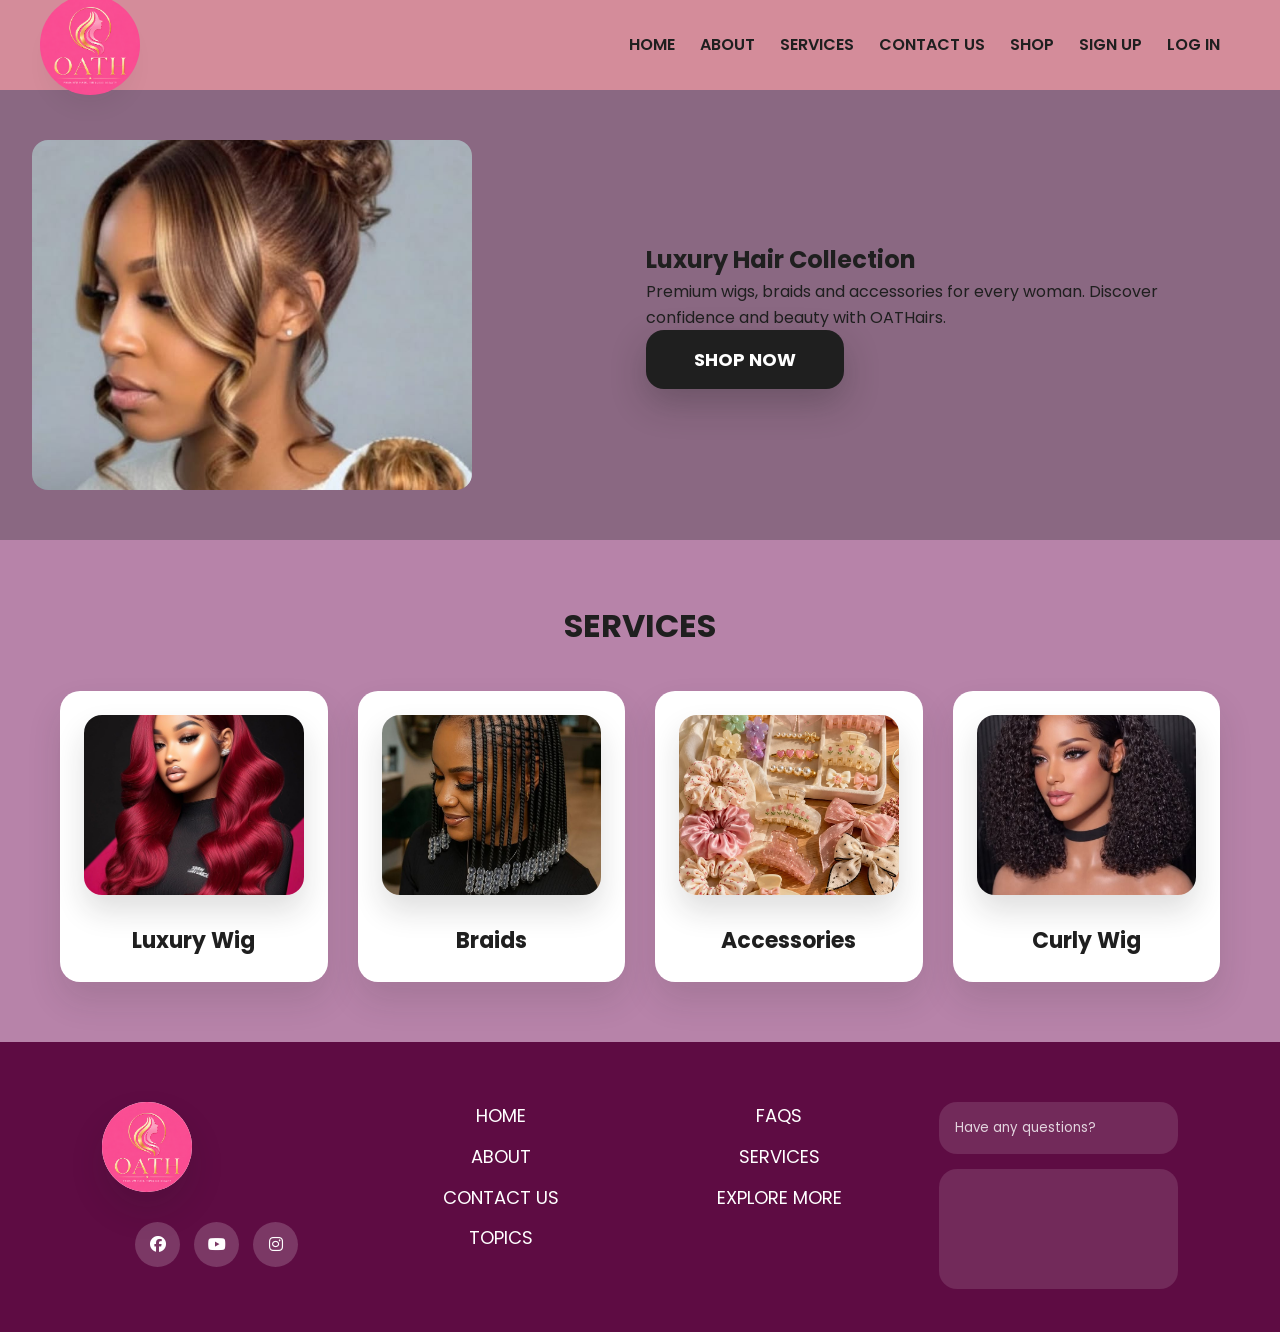
<file: index.html>
<!DOCTYPE html>

<html lang="en">

<head>

<meta charset="UTF-8">

<meta name="viewport" content="width=device-width, initial-scale=1.0">

<title>OATHairs</title>


<link rel="stylesheet" href="src/style.css">


<link rel="stylesheet"

href="https://cdnjs.cloudflare.com/ajax/libs/font-awesome/6.5.2/css/all.min.css">


</head>


<body>


<header>


<nav class="navbar">

    <div class="logo">
            <img src="images/logo.PNG" alt="OATHairs Logo">
        </div>



</div>


<ul>


<li><a href="index.html">HOME</a></li>


<li><a href="pages/about.html">ABOUT</a></li>


<li><a href="pages/services.html">SERVICES</a></li>


<li><a href="pages/contact.html">CONTACT US</a></li>


<li><a href="pages/shop.html">SHOP</a></li>


<li><a href="pages/signup.html">SIGN UP</a></li>


<li><a href="pages/login.html">LOG IN</a></li>


</ul>


</nav>


</header>


<section class="hero">

    <!--Left Half-->


<div class="hero-image">


<img src="images/WigCap2.jpg" alt="Hair">


</div>

<!--Right Half-->
<div class="hero-content">


<h2>Luxury Hair Collection</h2>


<p>


Premium wigs, braids and accessories for every woman.


Discover confidence and beauty with OATHairs.


</p>


<button> <a href="pages/shop.html">SHOP NOW</a></button>


</div>


</section>


<section class="sponsors">


<h2>SERVICES</h2>


<div class="cards">


<div class="card">


<img src="images/luxurywig1.jpg">


<h3>Luxury Wig</h3>


</div>


<div class="card">


<img src="images/braids1.jpg">


<h3>Braids</h3>


</div>


<div class="card">


<img src="images/hair accessories2.jpg">


<h3>Accessories</h3>


</div>


<div class="card">


<img src="images/curlyWig1.jpg">


<h3>Curly Wig</h3>


</div>


</div>


</section>


<footer>


<div class="footer-logo">


<div class="circle">
    <img src="images/logo.PNG" alt="OATH Logo">
</div>


<div class="socials">

<a href="https://www.bing.com/ck/a?!&&p=241cf4781161729c460f0753beb1db2a207943b457a90e3b80ce70a01ca1855cJmltdHM9MTc4NTI4MzIwMA&ptn=3&ver=2&hsh=4&fclid=25be6c69-4abb-6e33-32db-79d24bdc6f20&psq=facebook+login&u=a1aHR0cHM6Ly93d3cuZmFjZWJvb2suY29tL2xvZ2luLnBocC8" target="_blank" rel="noopener noreferrer"><i class="fab fa-facebook"></i></a>


<a href="https://www.bing.com/ck/a?!&&p=c644963875236be9aec6e019cb2c03e98f8d1e6d0752687737f6ae125890a4c3JmltdHM9MTc4NTI4MzIwMA&ptn=3&ver=2&hsh=4&fclid=25be6c69-4abb-6e33-32db-79d24bdc6f20&psq=youtube&u=a1aHR0cHM6Ly93d3cueW91dHViZS5jb20v" target="_blank" rel="noopener noreferrer"><i class="fab fa-youtube"></i></a>

<a href="http://https://www.bing.com/ck/a?!&&p=7c882ef35ad5ad8fe5afe63c1cdaf5c5381093c50f540200bb21dcc2a9450dcbJmltdHM9MTc4NTI4MzIwMA&ptn=3&ver=2&hsh=4&fclid=25be6c69-4abb-6e33-32db-79d24bdc6f20&psq=instagram+login&u=a1aHR0cHM6Ly93d3cuaW5zdGFncmFtLmNvbS8" target="_blank" rel="noopener noreferrer"><i class="fab fa-instagram"></i></a>



</div>


</div>


<div class="footer-links">


<ul>


<li><a href="index.html">HOME</a></li>


<li><a href="pages/about.html">ABOUT</a></li>


<li><a href="pages/contact.html">CONTACT US</a></li>


<li>TOPICS</li>


</ul>


</div>


<div class="footer-links">


<ul>



<li><a href="../pages/faqs.html">FAQS</a></li>


<li><a href="pages/services.html">SERVICES</a></li>

<li><a href="../pages/shop.html">EXPLORE MORE</a></li>


</ul>


</div>


<div class="contact-box">


<input type="text" placeholder="Have any questions?">


<textarea></textarea>


</div>


</footer>

<script src="src/javascript.js"></script>
</body>


</html>
</file>
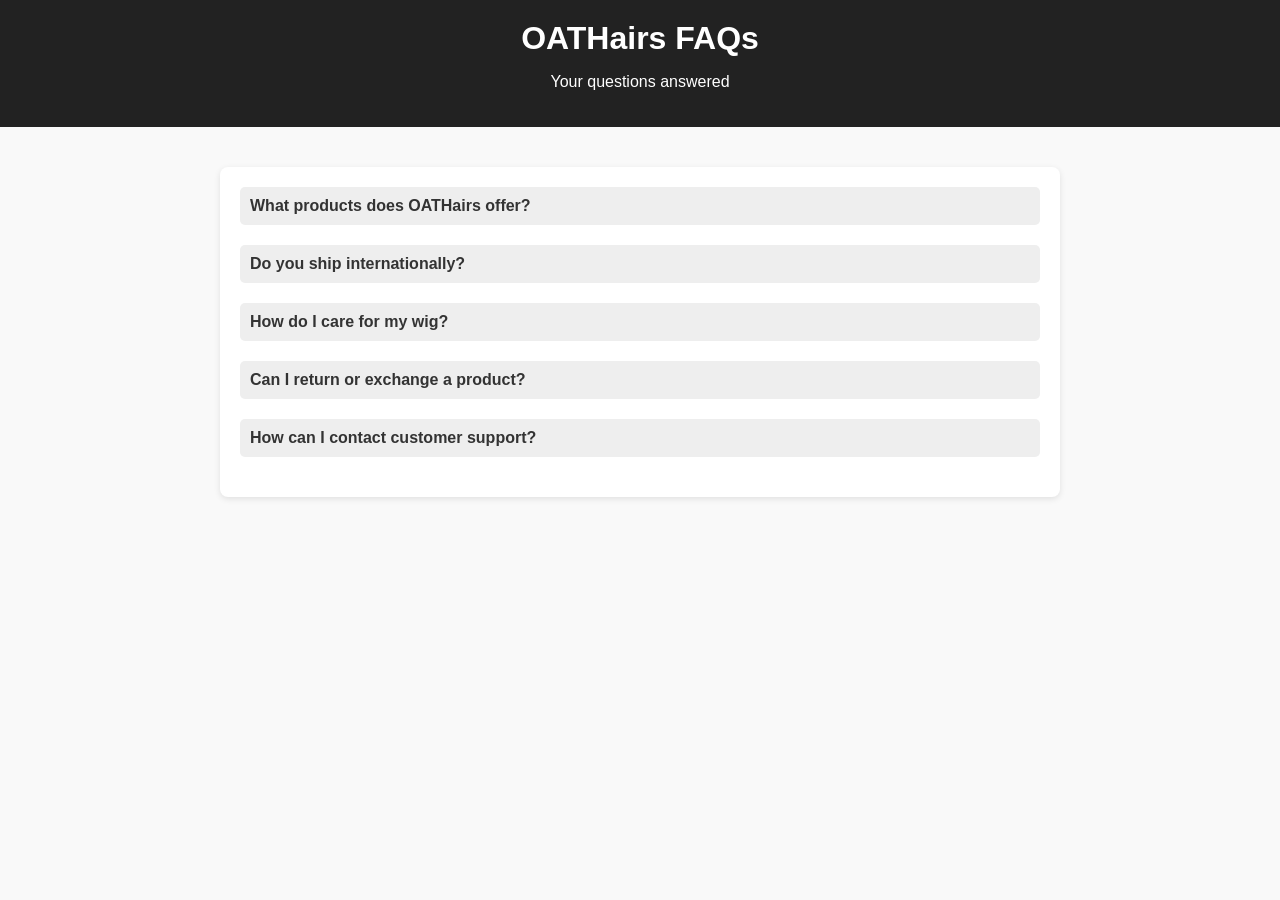
<file: pages/faqs.html>
<!DOCTYPE html>
<html lang="en">
<head>
  <meta charset="UTF-8">
  <meta name="viewport" content="width=device-width, initial-scale=1.0">
  <title>OATHairs - FAQs</title>
  <style>
    body {
      font-family: Arial, sans-serif;
      margin: 0;
      padding: 0;
      background: #f9f9f9;
      color: #333;
    }
    header {
      background: #222;
      color: #fff;
      padding: 20px;
      text-align: center;
    }
    h1 {
      margin: 0;
    }
    .faq-container {
      max-width: 800px;
      margin: 40px auto;
      padding: 20px;
      background: #fff;
      border-radius: 8px;
      box-shadow: 0 2px 6px rgba(0,0,0,0.1);
    }
    .faq-item {
      margin-bottom: 20px;
    }
    .faq-question {
      font-weight: bold;
      cursor: pointer;
      padding: 10px;
      background: #eee;
      border-radius: 5px;
    }
    .faq-answer {
      display: none;
      padding: 10px;
      margin-top: 5px;
      border-left: 3px solid #222;
      background: #fafafa;
    }
  </style>
</head>
<body>
  <header>
    <h1>OATHairs FAQs</h1>
    <p>Your questions answered</p>
  </header>

  <div class="faq-container">
    <div class="faq-item">
      <div class="faq-question">What products does OATHairs offer?</div>
      <div class="faq-answer">We specialize in premium wigs, hair extensions, and hair care accessories designed to enhance your natural beauty.</div>
    </div>

    <div class="faq-item">
      <div class="faq-question">Do you ship internationally?</div>
      <div class="faq-answer">Yes, OATHairs ships worldwide. Shipping costs and delivery times vary depending on your location.</div>
    </div>

    <div class="faq-item">
      <div class="faq-question">How do I care for my wig?</div>
      <div class="faq-answer">We recommend gentle washing with sulfate-free shampoo, air drying, and storing on a wig stand to maintain shape and longevity.</div>
    </div>

    <div class="faq-item">
      <div class="faq-question">Can I return or exchange a product?</div>
      <div class="faq-answer">Yes, returns and exchanges are accepted within 14 days of purchase, provided the product is unused and in its original packaging.</div>
    </div>

    <div class="faq-item">
      <div class="faq-question">How can I contact customer support?</div>
      <div class="faq-answer">You can reach us via email at support@oathairs.com or call us at +233-XXX-XXXXXX during business hours.</div>
    </div>
  </div>

  <script>
    const questions = document.querySelectorAll('.faq-question');
    questions.forEach(q => {
      q.addEventListener('click', () => {
        const answer = q.nextElementSibling;
        answer.style.display = answer.style.display === 'block' ? 'none' : 'block';
      });
    });
  </script>
</body>
</html>
</file>
<file: src/style.css>
/* Google Font */

@import url('https://fonts.googleapis.com/css2?family=Poppins:wght@300;400;500;600;700&display=swap');


* {

    margin: 0;

    padding: 0;

    box-sizing: border-box;

    font-family: 'Poppins', sans-serif;

}


body {

    color: #1F1F1F;

    line-height: 1.6;

}


a {

color: white;

    text-decoration: none;

    transition: color .3s ease;

}


a:hover {

    color: #5E0C43;

}


button {

    font-family: 'Poppins', sans-serif;
    

}


/* Navigation */


.navbar {

    width: 100%;

    min-height: 90px;

    background: #D48C9A;

    display: flex;

    justify-content: space-between;

    align-items: center;

    padding: 0 60px;

    box-shadow: 0 18px 40px rgba(31, 31, 31, 0.12);

}


.logo {

    width: 60px;

    height: 60px;

    border-radius: 50%;

    background: #FFFFFF;

    color: #1F1F1F;

    border-radius: 50%;

    display: flex;



    justify-content: center;

    align-items: center;

    font-size: 28px;

    font-weight: 700;

    box-shadow: 0 18px 35px rgba(31, 31, 31, 0.14);

}
.logo img{
    width: 100px;
    height: height 100%;
    object-fit: cover;
    border-radius: 50%;
}/* Direct full-width container */
.hero {
    display: flex !important;
    flex-direction: row !important;
    align-items: center !important;
    justify-content: space-between !important;
    width: 100% !important;
    box-sizing: border-box;
    padding: 2rem;
}

/* Forces image container to take 50% width */
.hero-image {
    flex: 0 0 50% !important;
    max-width: 50% !important;
    width: 50% !important;
    box-sizing: border-box;
}

/* Keeps text section taking the other half */
.hero-content {
    flex: 0 0 45% !important;
    max-width: 45% !important;
}

/* Make actual image stretch inside its 50% container */
.hero-image img {
    width: 100% !important;
    height: auto !important;
    max-height: 500px;
    object-fit: cover;
    border-radius: 20px;
    display: block;
}


.navbar ul {

    display: flex;

    list-style: none;

    flex-wrap: wrap;

}


.navbar ul li {

    margin-left: 25px;

}


.navbar ul li a {

    text-decoration: none;

    color: #1F1F1F;

    font-weight: 600;

    transition: color .3s ease;

}


.navbar ul li a:hover {

    color: #5E0C43;

}


.hero-text {

    width: 50%;

}


.hero-text h2 {

    font-size: 44px;

    margin-bottom: 20px;

    color: #1F1F1F;

}


.hero-text p {

    line-height: 1.8;

    margin-bottom: 30px;

    color: #1F1F1F;

    max-width: 560px;

}


.hero button {

    padding: 16px 48px;

    background: #1F1F1F;

    color: #FFFFFF;

    border: none;

    border-radius: 18px;

    font-size: 18px;

    font-weight: 700;

    cursor: pointer;

    transition: background .3s ease, transform .3s ease, box-shadow .3s ease;

    box-shadow: 0 14px 35px rgba(31, 31, 31, 0.28);

}


.hero button:hover {

    background: #5E0C43;

    transform: translateY(-2px);

}


/* Products */


.sponsors {

    background: #B783A9;

    padding: 60px;

}


.sponsors h2 {

    text-align: center;

    margin-bottom: 40px;

    color: #1F1F1F;

    font-size: 32px;

}


.cards {

    display: grid;

    grid-template-columns: repeat(4, 1fr);

    gap: 30px;

}


.card {

    text-align: center;

    background: #FFFFFF;

    border-radius: 20px;

    padding: 24px;

    box-shadow: 0 18px 35px rgba(31, 31, 31, 0.12);

    transition: transform .3s ease, box-shadow .3s ease;

}


.card:hover {

    transform: translateY(-4px);

    box-shadow: 0 24px 45px rgba(31, 31, 31, 0.18);

}


.card img {

    width: 100%;

    height: 180px;

    object-fit: cover;

    border-radius: 18px;

    box-shadow: 0 16px 30px rgba(31, 31, 31, 0.14);

}


.card h3 {

    margin-top: 20px;

    color: #1F1F1F;

    font-size: 22px;

}


/* Footer */


footer {

    background: #5E0C43;

    color: #FFFFFF;

    display: grid;

    grid-template-columns: 1fr 1fr 1fr 1fr;

    padding: 60px;

    gap: 40px;

}


.circle {

    width: 90px;

    height: 90px;

    border-radius: 50%;

    background: #FFFFFF;

    color: #5E0C43;

    display: flex;

    justify-content: center;

    align-items: center;

    font-size: 28px;

    font-weight: bold;

    margin-bottom: 30px;

    box-shadow: 0 18px 35px rgba(31, 31, 31, 0.14);

}.circle img {
    width: 100%;
    height: 100%;
    object-fit: contain; /* Keeps the logo proportions without distorting */
    border-radius: 50%;   /* Optional: clips the image to a circle */
}


.socials i {

    width: 45px;

    height: 45px;

    background: rgba(255, 255, 255, 0.18);

    border-radius: 50%;

    display: inline-flex;

    justify-content: center;

    align-items: center;

    margin-right: 10px;

    cursor: pointer;

    transition: background .3s ease, color .3s ease;

    color: #FFFFFF;

}


.socials i:hover {

    background: #FFFFFF;

    color: #5E0C43;

}


.footer-links ul {

    list-style: none;

    padding: 0;

}


.footer-links li {

    color: #FFFFFF;

    margin-bottom: 12px;

    font-size: 18px;

}


.contact-box input,

.contact-box textarea {

    width: 100%;

    padding: 16px;

    border: none;

    border-radius: 18px;

    margin-bottom: 15px;

    background: rgba(255, 255, 255, 0.12);

    color: #FFFFFF;

    outline: none;

    transition: box-shadow .3s ease;

}


.contact-box input::placeholder,

.contact-box textarea::placeholder {

    color: rgba(255, 255, 255, 0.8);

}


.contact-box input:focus,

.contact-box textarea:focus {

    box-shadow: 0 0 0 3px rgba(255, 255, 255, 0.18);

}


.contact-box textarea {

    height: 120px;

    resize: none;

}


/* Responsive */


@media(max-width:900px) {

    .navbar {

        flex-direction: column;

        height: auto;

        padding: 25px 30px;

    }


    .navbar ul {

        justify-content: center;

        margin-top: 20px;

    }


    .hero {

        flex-direction: column;

        text-align: center;

    }


    .hero-text {

        width: 100%;

        margin-top: 30px;

    }


    .cards {

        grid-template-columns: repeat(2, 1fr);

    }


    footer {

        grid-template-columns: 1fr;

        text-align: center;

    }


    .circle {

        margin: 0 auto 30px;

    }

}


@media(max-width:600px) {

    .cards {

        grid-template-columns: 1fr;

    }


    .hero-image img {

        width: 100%;

        height: auto;

    }


    .navbar ul li {

        margin: 10px;

    }


    .navbar {

        padding: 20px;

    }


    .hero {

        padding: 40px 20px;

    }


    .sponsors {

        padding: 40px 20px;

    }


    footer {

        padding: 40px 20px;

    }

}



.hero-text h2 {

    font-size: 28px;

}



/* Active navigation link */

.nav-links a.active {

    color: #5E0C43;

    font-weight: 700;

}


/* About page hero */

.about-hero {

    min-height: 70vh;

}


.about-hero .hero-text h1 {

    font-size: 48px;

}


.about-hero .hero-text p {

    font-size: 18px;

}


/* Icon styling inside About page cards */

.product-card i {

    color: #5E0C43;

    margin-top: 30px;

}

/* ==========================
   ABOUT SECTION - OATHairs
========================== */

.about {
    background: #F9F5F7;
    padding: 80px 10%;
}

.about-container {
    display: flex;
    align-items: center;
    justify-content: space-between;
    gap: 50px;
    flex-wrap: wrap;
}

.about-image {
    flex: 1;
}

.about-image img {
    width: 100%;
    border-radius: 20px;
    box-shadow: 0 8px 25px rgba(0, 0, 0, 0.08);
    transition: all 0.3s ease;
}

.about-image img:hover {
    transform: scale(1.03);
    box-shadow: 0 15px 35px rgba(0, 0, 0, 0.15);
}

.about-content {
    flex: 1;
}

.about-content h2 {
    color: #1F1F1F;
    font-size: 2.8rem;
    margin-bottom: 20px;
    font-weight: 700;
}

.about-content p {
    color: #1F1F1F;
    font-size: 1.05rem;
    line-height: 1.8;
    margin-bottom: 20px;
}

/* Button */

.about-btn {
    display: inline-block;
    background: #1F1F1F;
    color: #fff;
    padding: 14px 32px;
    border-radius: 18px;
    text-decoration: none;
    transition: all 0.3s ease;
}

.about-btn:hover {
    background: #5E0C43;
    transform: translateY(-3px);
}

/* Services Cards */

.about-services {
    display: grid;
    grid-template-columns: repeat(auto-fit, minmax(250px, 1fr));
    gap: 25px;
    margin-top: 60px;
}

.services-card {
    background: #FFFFFF;
    padding: 30px;
    border-radius: 18px;
    box-shadow: 0 8px 25px rgba(0, 0, 0, 0.08);
    transition: all 0.3s ease;
}

.services-card:hover {
    transform: translateY(-8px);
    box-shadow: 0 15px 35px rgba(0, 0, 0, 0.15);
}

.services-card h3 {
    color: #1F1F1F;
    margin-bottom: 15px;
}

.services-card p {
    color: #1F1F1F;
    line-height: 1.7;
}

/* Links */

.about a {
    color: #1F1F1F;
    text-decoration: none;
    transition: color 0.3s ease;
}

.about a:hover {
    color: #5E0C43;
}

.color-band {
    background: #B783A9;
    padding: 60px 10%;
    text-align: center;
    color: #FFFFFF;
}

.color-band .color-band-content {
    max-width: 760px;
    margin: 0 auto;
}

.color-band h2 {
    font-size: 2.8rem;
    margin-bottom: 20px;
}

.color-band p {
    color: rgba(255, 255, 255, 0.9);
    font-size: 1.05rem;
    line-height: 1.8;
    margin: 0 auto 30px;
    max-width: 650px;
}

.color-band .about-btn {
    background: #FFFFFF;
    color: #1F1F1F;
}

.color-band .about-btn:hover {
    background: #5E0C43;
    color: #FFFFFF;
}

/* Responsive */

@media (max-width: 768px) {
    .about {
        padding: 60px 8%;
    }

    .about-container {
        flex-direction: column;
        text-align: center;
    }

    .about-content h2 {
        font-size: 2.2rem;
    }

    .about-content p {
        font-size: 1rem;
    }
}

/* SERVICES PAGE */

.s-hero {
    background: #9C7A97;
    color: white;
    text-align: center;
    padding: 80px 20px;
}

.services-hero h1 {
    font-size: 40px;
    margin-bottom: 15px;
}

.services-section {
  display: grid;
  grid-template-columns: repeat(4, 1fr); /* 4 equal columns */
  gap: 20px;                             /* Comfortable space between cards */
  width: 100%;                           /* Spans full container width */
  max-width: 1200px;                     /* Prevents them from getting absurdly huge on 4K monitors */
  margin: 0 auto;                        /* Centers the grid container on the screen */
  padding: 60px 4%;                      /* Balanced side padding */
  box-sizing: border-box;
}
/* Card "BOOK NOW" Button Styling */
.book-btn {
  background-color: #b28ea7; /* Your brand purple */
  color: #ffffff;
  border: none;
  padding: 10px 20px;
  border-radius: 20px; /* Rounded pill shape */
  font-size: 14px;
  font-weight: bold;
  letter-spacing: 0.5px;
  cursor: pointer;
  margin-top: 10px;
  transition: all 0.3s ease;
  box-shadow: 0 4px 10px rgba(0, 0, 0, 0.1);
}

/* Hover & Click Effect */
.book-btn:hover {
  background-color: #9a748f; /* Slightly darker purple on hover */
  transform: translateY(-2px); /* Lifts up slightly */
  box-shadow: 0 6px 14px rgba(0, 0, 0, 0.15);
}

.book-btn:active {
  transform: translateY(0);
}

.services-card {
  width: 100%;             /* Fills the grid column */
  background: white;
  padding: 20px;
  text-align: center;
  border-radius: 15px;
  box-shadow: 0 5px 15px rgba(0, 0, 0, .1);
}

/* ADD THIS RIGHT BELOW .services-card */
.services-card img {
  width: 100%;             /* Fills the card width */
  height: 250px;           /* Set a taller fixed height to match image 1 */
  object-fit: cover;       /* CRITICAL: Crops the images cleanly without stretching faces */
  border-radius: 8px;      /* Rounded corners */
  display: block;
  margin: 0 auto 15px;     /* Spacing below the image */
}

.services-section h2 {
    color: #FFFFFF;
    margin-bottom: 40px;
}

.services-card i {
    font-size: 40px;
    color: #5E0C43;
    margin-bottom: 20px;
}

.services-card h3 {
    margin-bottom: 10px;
    color: #1F1F1F;
}

.services-card p {
    color: #555;
}

/* Modal Background Overlay */
.modal {
  display: none; 
  position: fixed; 
  z-index: 1000; 
  left: 0;
  top: 0;
  width: 100%; 
  height: 100%; 
  background-color: rgba(0, 0, 0, 0.6); 
  backdrop-filter: blur(4px);
}

/* Modal Content Box */
.modal-content {
  background-color: #ffffff;
  margin: 8% auto; 
  padding: 25px;
  border-radius: 12px;
  width: 90%;
  max-width: 450px;
  box-shadow: 0 8px 24px rgba(0,0,0,0.2);
  position: relative;
  font-family: inherit;
  color: #333;
}

/* Close (X) Button */
.close-btn {
  position: absolute;
  right: 20px;
  top: 15px;
  font-size: 28px;
  font-weight: bold;
  cursor: pointer;
  color: #888;
}

.close-btn:hover {
  color: #000;
}

/* Form Elements */
#bookingForm {
  display: flex;
  flex-direction: column;
  gap: 12px;
  margin-top: 15px;
}

#bookingForm label {
  font-size: 14px;
  font-weight: 600;
}

#bookingForm input {
  padding: 10px;
  border: 1px solid #ccc;
  border-radius: 6px;
  font-size: 14px;
}

#bookingForm input[readonly] {
  background-color: #f0f0f0;
  font-weight: bold;
  color: #555;
}

.submit-btn {
  background-color: #b28ea7;
  color: white;
  border: none;
  padding: 12px;
  border-radius: 6px;
  font-size: 16px;
  cursor: pointer;
  margin-top: 10px;
  font-weight: bold;
}
.servives-button

.submit-btn:hover {
  background-color: #9a748f;
}

footer {
    background: #5E0C43;
    color: white;
    text-align: center;
    padding: 20px;
}

/* CONTACT PAGE */

.contact-hero {

    background: #9C7A97;

    color: white;

    text-align: center;

    padding: 90px 20px;

}

.contact-hero h1 {

    font-size: 45px;

    margin-bottom: 15px;

}

.contact-page {

    display: grid;

    grid-template-columns: 1fr 1fr;

    gap: 40px;

    padding: 70px 8%;

    background: #F9F5F7;

}

.color-band .contact-page {
    background: transparent;
}

.contact-info {

    background: #FFFFFF;

    padding: 35px;

    border-radius: 15px;

    box-shadow: 0 5px 20px rgba(0, 0, 0, .1);

}

.contact-info h2 {

    margin-bottom: 25px;

    color: #1F1F1F;

}

.contact-info p {

    margin-bottom: 18px;

    font-size: 17px;

    color: #1F1F1F;

}

.contact-info i {

    color: #FFFFFF;

    margin-right: 10px;

}

.contact-info i {

    color: #5E0C43;

    margin-right: 10px;

}

.contact-form {

    background: white;

    padding: 35px;

    border-radius: 15px;

    box-shadow: 0 5px 20px rgba(0, 0, 0, .1);

}

.contact-form input,

.contact-form textarea {

    width: 100%;

    padding: 15px;

    margin-bottom: 20px;

    border: 1px solid #ddd;

    border-radius: 10px;

    font-size: 16px;

}

.contact-form textarea {

    height: 180px;

    resize: none;

}

.contact-form button {

    width: 100%;

    padding: 15px;

    background: #1F1F1F;

    color: white;

    border: none;

    border-radius: 30px;

    font-size: 17px;

    cursor: pointer;

    transition: .3s;

}

.contact-form button:hover {

    background: #5E0C43;

}

footer {

    background: #5E0C43;

    color: white;

    padding: 50px 8%;

}
.services-section{
    display: flex;
}
.image1{
    width: 300px;
    height: 300px;
}

.footer-container {

    display: grid;

    grid-template-columns: repeat(auto-fit, minmax(220px, 1fr));

    gap: 30px;

}

.footer-container a {

    color: white;

    text-decoration: none;

}

.footer-container a:hover {

    color: #D7B1B4;

}

.social-icons i {

    font-size: 22px;

    margin-right: 15px;

    cursor: pointer;

}

.social-icons i:hover {

    color: #D7B1B4;

}

.copyright {

    text-align: center;

    margin-top: 20px;

}

@media(max-width:768px) {

    .contact-page {

        grid-template-columns: 1fr;

    }

}

/* =======================================
SHOP PAGE
======================================= */

.active {
    color: #5E0C43 !important;
    font-weight: 700;
}

/* Shop Hero */

.shop-hero {
    background: #9C7A97;
    color: #fff;
    text-align: center;
    padding: 130px 20px 80px;
}

.shop-hero h1 {
    font-size: 48px;
    margin-bottom: 15px;
}

.shop-hero p {
    font-size: 18px;
    max-width: 650px;
    margin: auto;
}

/* Products */

.shop-products {
    background: #F9F5F7;
    display: grid;
    grid-template-columns: repeat(auto-fit, minmax(280px, 1fr));
    gap: 30px;
    padding: 70px 8%;
}

.product {
    background: #fff;
    border-radius: 15px;
    overflow: hidden;
    text-align: center;
    box-shadow: 0 8px 20px rgba(0, 0, 0, .1);
    transition: .3s;
}

.product:hover {
    transform: translateY(-8px);
}

.product img {
    width: 100%;
    height: 300px;
    object-fit: cover;
}

.product h3 {
    margin-top: 20px;
    color: #1F1F1F;
}

.product p {
    padding: 0 20px;
    color: #555;
    line-height: 1.6;
}

.price {
    color: #5E0C43 !important;
    font-size: 22px;
    font-weight: bold;
    margin: 15px 0;
}

.product button {
    margin: 25px 0;
    padding: 14px 35px;
    border: none;
    background: #1F1F1F;
    color: #fff;
    border-radius: 30px;
    cursor: pointer;
    transition: .3s;
    font-size: 16px;
}

.product button:hover {
    background: #5E0C43;
}

/* Information Section */

.shop-info {
    background: linear-gradient(135deg, #D7B1B4 0%, #B783A9 100%);
    padding: 80px 8%;
}

.shop-info h2 {
    text-align: center;
    color: #fff;
    margin-bottom: 50px;
    font-size: 36px;
}

.info-container {
    display: grid;
    grid-template-columns: repeat(auto-fit, minmax(250px, 1fr));
    gap: 30px;
}

.info-card {
    background: #fff;
    border-radius: 15px;
    padding: 35px;
    text-align: center;
    box-shadow: 0 5px 15px rgba(0, 0, 0, .1);
    transition: .3s;
}

.info-card:hover {
    transform: translateY(-8px);
}

.info-card i {
    font-size: 45px;
    color: #5E0C43;
    margin-bottom: 20px;
}

.info-card h3 {
    margin-bottom: 15px;
    color: #1F1F1F;
}

.info-card p {
    color: #555;
}

/* Footer */

footer {
    background: #5E0C43;
    color: #fff;
    padding: 60px 8% 20px;
}

.footer-container {
    display: grid;
    grid-template-columns: repeat(auto-fit, minmax(220px, 1fr));
    gap: 40px;
}

.footer-container h3 {
    margin-bottom: 20px;
}

.footer-container a {
    color: #fff;
    text-decoration: none;
}

.footer-container a:hover {
    color: #D7B1B4;
}

.footer-container p {
    margin-bottom: 12px;
}

.footer-container img {
    border-radius: 50%;
    margin-bottom: 15px;
}

.social-icons {
    margin-top: 20px;
}

.social-icons i {
    width: 45px;
    height: 45px;
    background: #D7B1B4;
    color: #5E0C43;
    border-radius: 50%;
    display: inline-flex;
    justify-content: center;
    align-items: center;
    margin-right: 10px;
    cursor: pointer;
    transition: .3s;
}

.social-icons i:hover {
    background: #fff;
}

hr {
    margin: 35px 0 20px;
    border: none;
    border-top: 1px solid rgba(255, 255, 255, .3);
}

.copyright {
    text-align: center;
    font-size: 15px;
}

/* Responsive */

@media(max-width:900px) {

    .shop-hero h1 {
        font-size: 40px;
    }

    .shop-products {
        grid-template-columns: repeat(2, 1fr);
    }

}

@media(max-width:768px) {

    .navbar {
        flex-direction: column;
        padding: 20px;
    }

    .nav-links {
        flex-wrap: wrap;
        justify-content: center;
        margin-top: 20px;
    }

    .nav-links li {
        margin: 10px;
    }

    .shop-products {
        grid-template-columns: 1fr;
    }

    .info-container {
        grid-template-columns: 1fr;
    }

    .footer-container {
        grid-template-columns: 1fr;
        text-align: center;
    }

}/* ===============================
   SIGN UP PAGE
================================ */

.signup-section{
    background:#F9F5F7;
    padding:80px 20px;
    display:flex;
    justify-content:center;
    align-items:center;
}

.signup-container{
    background:#ffffff;
    width:100%;
    max-width:500px;
    padding:40px;
    border-radius:15px;
    box-shadow:0 8px 20px rgba(0,0,0,.1);
}

.signup-container h1{
    text-align:center;
    color:#5E0C43;
    margin-bottom:10px;
}

.signup-container p{
    text-align:center;
    color:#555;
    margin-bottom:25px;
}

.signup-container form{
    display:flex;
    flex-direction:column;
}

.signup-container input{
    padding:15px;
    margin-bottom:18px;
    border:1px solid #ccc;
    border-radius:8px;
    font-size:16px;
    outline:none;
}

.signup-container input:focus{
    border-color:#9C7A97;
}

.signup-container button{
    background:#1F1F1F;
    color:#fff;
    border:none;
    padding:15px;
    border-radius:30px;
    font-size:16px;
    cursor:pointer;
    transition:0.3s;
}

.signup-container button:hover{
    background:#5E0C43;
}

.login-link{
    margin-top:20px;
    text-align:center;
}

.login-link a{
    color:#5E0C43;
    text-decoration:none;
    font-weight:600;
}

.login-link a:hover{
    text-decoration:underline;
}/* ==========================================
   TOP HERO SECTION (2 Images + Text Card)
   ========================================== */

.top-hero-layout {
  width: 100%;
  background-color: #8A6882; /* Pink/Purple background to match your design */
  padding: 40px 20px;
}

.top-hero-container {
  max-width: 1200px;
  margin: 0 auto;
  display: flex;
  align-items: center;
  justify-content: space-between;
  gap: 80px;
}

/* Forces the 2 images to sit side-by-side */
.top-hero-images {
  display: flex;
  gap: 15px;
  width: 500px;
  flex-shrink: 0;

}

.side-img {
  width: 50%;
  height: 250px;
  object-fit: cover;
  border-radius: 6px;
}

/* Right Side Text Container (Unboxed to match Home Page) */
.top-hero-card {
  flex: 1;
  text-align: left; /* Left-aligned text like the Home page */
}

.brand-badge {
  display: block;
  font-size: 1.8rem; /* Makes title larger */
  font-weight: 700;
  color: #000000; 
  margin-bottom: 12px;
  letter-spacing: 0.5px;
}

.brand-desc {
  font-size: 1rem;
  line-height: 1.6;
  color: #000000;
  margin: 0;
  max-width: 420px;
}


/* Makes it stack neatly on phone screens */
@media (max-width: 768px) {
  .top-hero-container {
    flex-direction: column;
  }
  .top-hero-images {
    width: 100%;
  }
  .top-hero-card {
    width: 100%;
  }
}/* ==========================================
   HOMEPAGE HERO SECTION (Full-Width Fix)
   ========================================== */

/* 1. Full-width purple background wrapper */
.hero {
  width: 100% !important;
  background-color: #8A6882 !important; /* Your section's purple color */
  display: flex !important;
  align-items: center !important;
  justify-content: center !important;
  padding: 50px 20px !important;
  box-sizing: border-box !important;
}

/* 2. Image and text wrapper layout */
.hero-image {
  display: flex !important;
  justify-content: flex-end !important; /* Keeps image close to text */
  margin-right: 40px !important; /* Space between image and text */
}

/* 3. Image dimensions */
.hero-image img {
  width: 100% !important;
  max-width: 440px !important; /* Clean, balanced size */
  height: 350px !important;
  object-fit: cover !important;
  border-radius: 16px !important;
}

.hero-text {
  max-width: 450px !important;
}
/* ==========================================
   LOGIN FORM STYLING
   ========================================== */

.login-container {
  display: flex;
  justify-content: center;
  align-items: center;
  min-height: 70vh;
  padding: 40px 20px;
}

.login-card {
  background: #ffffff;
  padding: 40px;
  border-radius: 12px;
  box-shadow: 0 4px 20px rgba(0,0,0,0.08);
  width: 100%;
  max-width: 400px;
}

.login-card h2 {
  margin-top: 0;
  color: #333333;
}

.form-group {
  margin-bottom: 20px;
}

.form-group label {
  display: block;
  margin-bottom: 6px;
  font-weight: 600;
  color: #444444;
}

.form-group input {
  width: 100%;
  padding: 10px 12px;
  border: 1px solid #ccc;
  border-radius: 6px;
  box-sizing: border-box;
}

.login-btn {
  width: 100%;
  padding: 12px;
  background-color: #8A6882;
  color: white;
  border: none;
  border-radius: 6px;
  font-weight: bold;
  cursor: pointer;
}
/* 1. Make the hero section span the full width without inner margins */
.hero {
    width: 100% !important;
    max-width: 100% !important;
    display: flex !important;
    justify-content: flex-start !important;
    align-items: center !important;
    margin-left: 0 !important;
    padding-left: 2rem !important; /* Adjust or set to 0 if you want it flush to the screen edge */
    box-sizing: border-box !important;
}

/* 2. Remove all auto-margins that center the image container */
.hero-image {
    margin: 0 !important;
    padding: 0 !important;
    display: block !important;
}

/* 3. Ensure the image itself doesn't center inside its box */
.hero-image img {
    margin-left: 0 !important;
    margin-right: auto !important;
    display: block !important;
}
</file>
